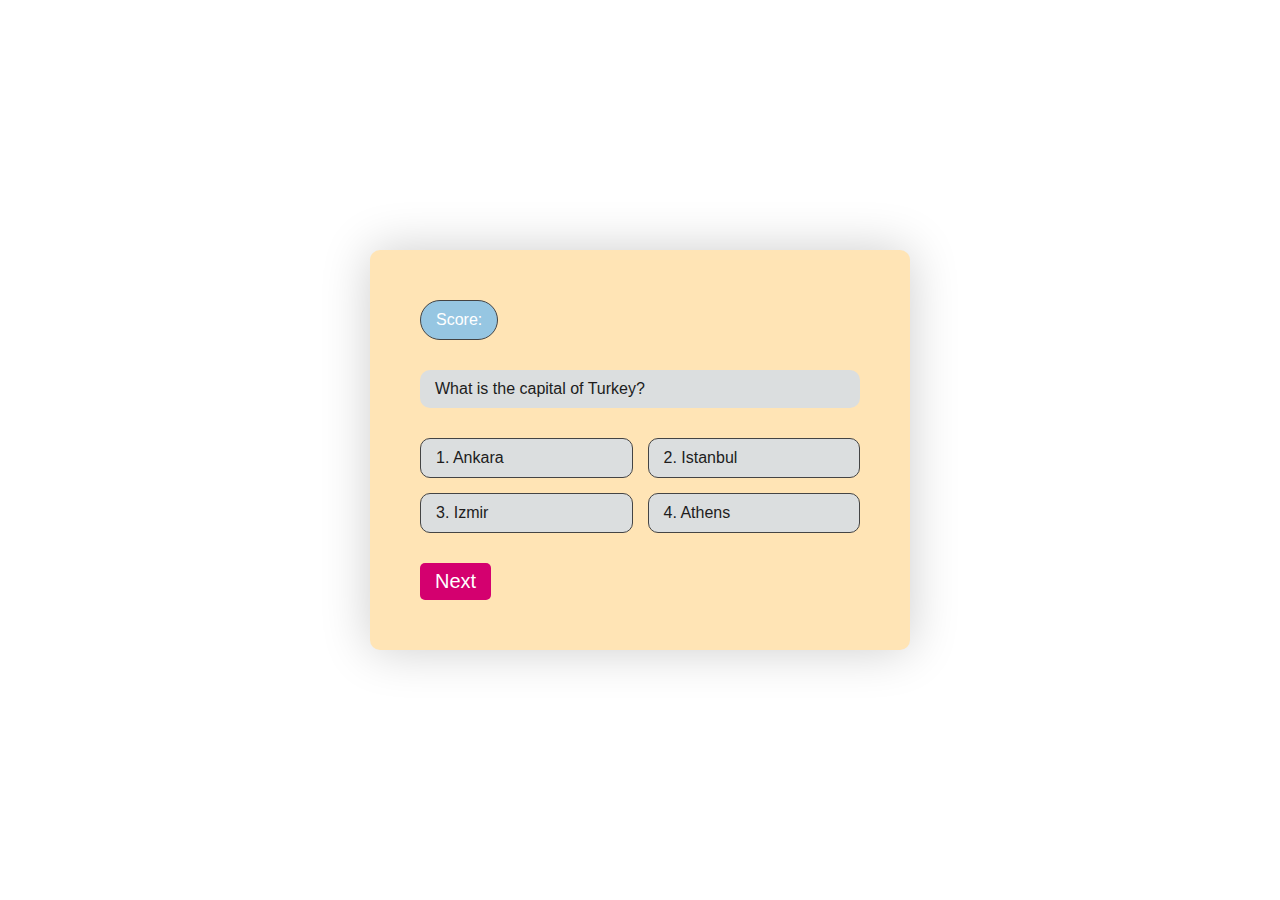
<file: questions.html>
<!DOCTYPE html>
<html lang="en">

<head>
    <meta charset="UTF-8">
    <meta name="viewport" content="width=device-width, initial-scale=1.0">
    <title>Geography Quiz!</title>
    <link rel="stylesheet" href="style.css"/>
</head>

<body>
<div class="box" id="questionScreen">
    <div class="header">
        <div class="scoreBox" style="color:white; background-color: rgb(150, 198, 226);">Score: <span></span></div>
    </div>

    <div class="questionBox">

    </div>
    <div class="optionBox">
        <span onclick="checkAnswer(this)" data-opt="1"></span>
        <span onclick="checkAnswer(this)" data-opt="2"></span>
        <span onclick="checkAnswer(this)" data-opt="3"></span>
        <span onclick="checkAnswer(this)" data-opt="4"></span>
    </div>
    <div class="footer">
        <button onclick="showNext()">
            Next
        </button>
        <button style="display: none" onclick="showResult(1)">
            Result
        </button>
    </div>
</div>
<div class="box" id="resultScreen" style="display: none;">
    <div class="title">
        Your Result
    </div>
    <div class="resultBox">
        <label>Correct answers: </label>
        <span id="correctAnswers">0</span>
        <label>Incorrect answers : </label>
        <span id="incorrectAnswers">0</span>

    </div>
    <div class="buttonBox">
        <a href="index.html">Start Over!</a>
    </div>
</div>


</body>
<script src="js/jquery-3.5.1.min.js"></script>
<script src="js/quiz.js"></script>
<script src="js/script.js"></script>

</html>
</file>
<file: style.css>
@import url("https://fonts.googleapis.com/css2?family=Open+Sans:wght@300&display=swap");

* {
    margin: 0;
    padding: 0;
    box-sizing: border-box;
}

body {
    font-family: 'sans-serif', sans-serif;
    background-size: cover;
    display: flex;
    justify-content: center;
    align-items: center;
    min-height: 100vh;
}

.container {
    width: 750px;
    background-color: rgb(212, 0, 111);
    box-shadow: 0 0 50px 0 rgba(0, 0, 0, 0.2);
    min-height: 350px;
    padding: 50px 50px;
    border-radius: 10px;
    display: flex;
}

.leftSide,
.rightSide {
    width: 50%;
}

.leftSide img {
    height: 300px;
    width: 300px;
}

.rightSide h1 {
    color: #201414;
    font-size: 32px;
}

.rightSide h2 {
    color: #444;
    margin: 20px auto 10px;
    font-size: 25px;
}

.rightSide ul {
    color: #444;
    font-size: 18px;
    margin-top: 600;
    list-style-type: circle;
    list-style-position: inside;

}

.rightSide ul li {
    margin-top: 5px;
}

.rightSide a {
    background-color: #dbd9d9;
    border-radius: 100px;
    color: rgb(46, 40, 40);
    font-weight: 600;
    width: 100%;
    display: inline-block;
    text-align: center;
    padding: 15px 0;
    margin-top: 25px;
    text-decoration: none;
    outline: none;

}

.box {
    background-color: moccasin;
    border-radius: 10px;
    box-shadow: 0 0 50px 0 rgba(0, 0, 0, 0.2);
    min-height: 350px;
    width: 540px;
    padding: 50px;
}

.title {
    border-bottom: 1px solid #464646;
    color: #464646;
    padding-bottom: 10px;
    margin-bottom: 20px;
    font-weight: 600;
    font-size: 24px;
}

.optionBox span {
    background-color: rgb(219, 222, 223);
    border-radius: 10px;
    color: rgb(32, 28, 28);
    border: 1px solid, #444;
    padding: 10px 15px;


}

.header {
    margin-bottom: 30px;
    display: flex;
    justify-content: space-between;
}

.scoreBox {
    border-radius: 100px;
    padding: 10px 15px;
    border: 1px solid #444;
    color: #444;
}

.questionBox {
    background-color: rgb(219, 222, 223);
    color: rgb(32, 28, 28);
    border-radius: 10px;
    padding: 10px 15px;
}

.optionBox {
    display: grid;
    grid-template-columns: 1fr 1fr;
    margin: 30px 0;
    grid-gap: 15px;
}

.footer {
    display: flex;
    justify-content: space-between;
}

.footer button {
    background-color: #d4006f;
    border-radius: 5px;
    padding: 7px 15px;
    color: #fff;
    border: 0;
    outline: none;
    font-size: 20px;
}

.resultBox {
    margin-bottom: 30px;
    display: grid;
    grid-template-columns: 1fr 1fr;
    grid-row-gap: 15px;
    font-size: 20px
}

.resultBox *:nth-child(odd) {
    text-align: right;
}

.resultBox span {
    font-weight: 600;
}

.buttonBox {
    border-top: 1px solid #444;

    text-align: center;
}

.buttonBox a {
    background-color: #d4006f;
    border-radius: 50px;
    border: 0;
    text-decoration: none;
    color: #fff;
    outline: none;
    padding: 7px 15px;
    margin-top: 30px;
    display: inline-block;
}

.optionBox span.right {
    background-color: rgb(74, 206, 57);
    border-color: chartreuse;
    color: cornsilk;
}

.optionBox span.wrong {
    background-color: crimson;
    border-color: crimson;
    color: cyan;
}

.container1 {
    background-color: antiquewhite;

}

span:hover {
    background-color: rgb(241, 241, 79);
}


@media screen and (max-width: 768px) {
    .leftSide {
        display: none;
    }

    .container {
        width: 425px;
    }

    .rightSide {
        width: 100px;
    }

    .optionBox {
        grid-template-columns: 1fr;
    }
}
</file>
